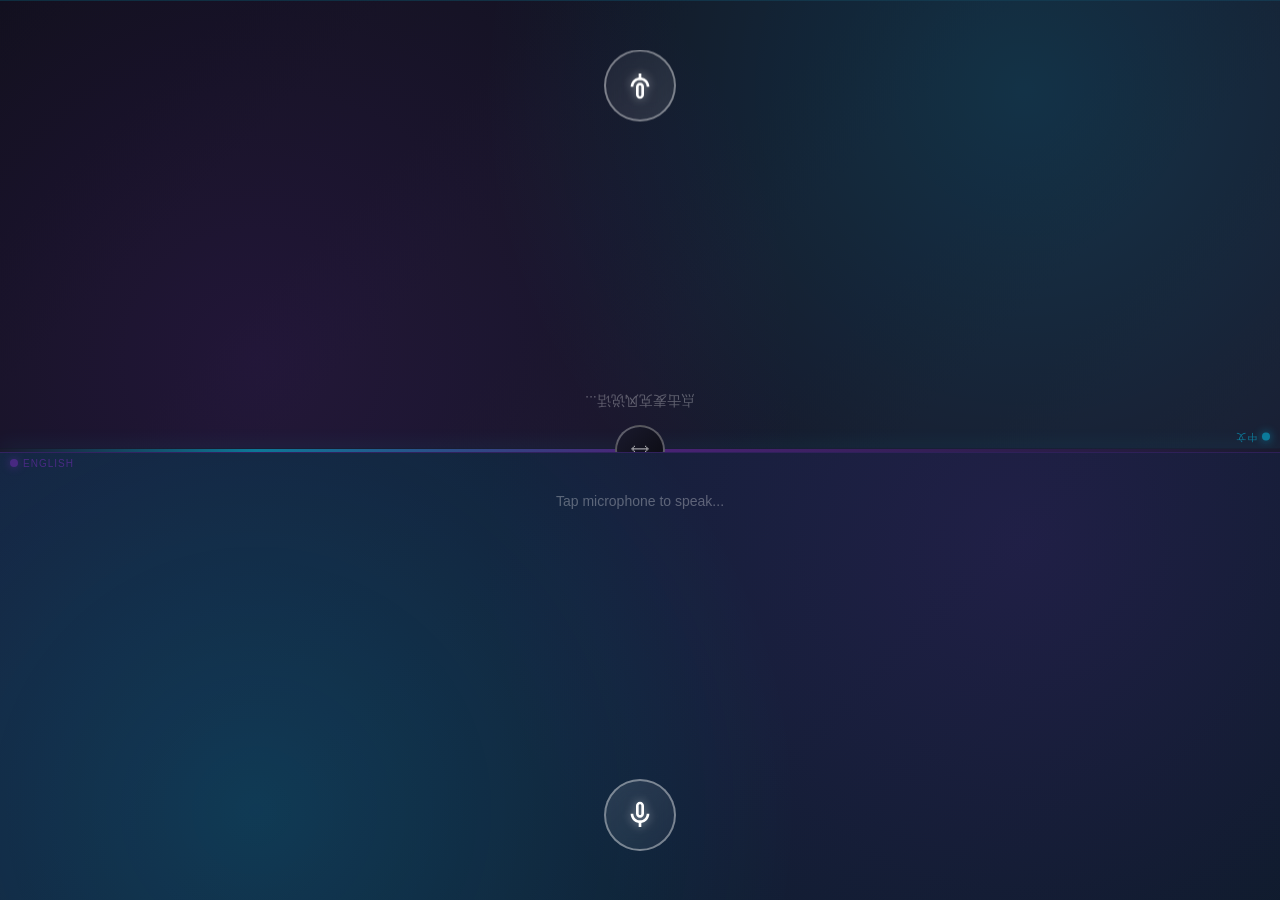
<file: index.html>
<!DOCTYPE html>
<html lang="zh-CN">
<head>
    <meta charset="UTF-8">
    <meta name="viewport" content="width=device-width, initial-scale=1.0, maximum-scale=1.0, user-scalable=no">
    <title>FaceTranslator - 面对面翻译器</title>
    <meta name="description" content="Real-time voice translator for face-to-face conversations between Chinese and English speakers. Tap, speak, and see instant translations.">
    <meta name="keywords" content="translator, voice translator, Chinese, English, translation, speech recognition, face to face, 语言翻译, 语音翻译">
    <meta name="author" content="FaceTranslator">
    <meta name="robots" content="index, follow">
    <meta property="og:title" content="FaceTranslator - 面对面翻译器">
    <meta property="og:description" content="Real-time voice translator for face-to-face conversations between Chinese and English speakers.">
    <meta property="og:type" content="website">
    <meta property="og:url" content="https://facetranslator.vercel.app">
    <meta property="og:image" content="https://facetranslator.vercel.app/logo.svg">
    <meta name="twitter:card" content="summary_large_image">
    <meta name="twitter:title" content="FaceTranslator - 面对面翻译器">
    <meta name="twitter:description" content="Real-time voice translator for face-to-face conversations.">
    <link rel="canonical" href="https://facetranslator.vercel.app">
    <link rel="stylesheet" href="css/style.css?v=2">
    <link rel="manifest" href="manifest.json">
    <meta name="theme-color" content="#1a1a2e">
    <meta name="apple-mobile-web-app-capable" content="yes">
    <meta name="apple-mobile-web-app-status-bar-style" content="black-translucent">
    <meta name="google-site-verification" content="Kd_pHZRg2BjECIm4Wcp2h7z43A_WI1FYMWSwDGhQVrs" />
    <script async src="https://www.googletagmanager.com/gtag/js?id=G-1NQQ948PWB"></script>
    <script>
      window.dataLayer = window.dataLayer || [];
      function gtag(){dataLayer.push(arguments);}
      gtag('js', new Date());
      gtag('config', 'G-1NQQ948PWB');
    </script>
</head>
<body>
    <div class="container">
        <!-- 上半部分：中文区（给外国人看） -->
        <div class="language-section chinese-section">
            <div class="label">中文</div>
            <div class="text-display" id="chinese-text">
                <span class="placeholder">点击麦克风说话...</span>
            </div>
            <div class="controls">
                <button class="mic-btn" id="chinese-mic" data-lang="zh-CN">
                    <svg viewBox="0 0 24 24" width="32" height="32">
                        <path fill="currentColor" d="M12 14c1.66 0 3-1.34 3-3V5c0-1.66-1.34-3-3-3S9 3.34 9 5v6c0 1.66 1.34 3 3 3zm-1-9c0-.55.45-1 1-1s1 .45 1 1v6c0 .55-.45 1-1 1s-1-.45-1-1V5zm6 6c0 2.76-2.24 5-5 5s-5-2.24-5-5H5c0 3.53 2.61 6.43 6 6.92V21h2v-3.08c3.39-.49 6-3.39 6-6.92h-2z"/>
                    </svg>
                </button>
                <div class="status" id="chinese-status"></div>
            </div>
        </div>

        <!-- 分割线 -->
        <div class="divider">
            <div class="divider-line"></div>
        </div>

        <!-- 下半部分：英文区（给中国人看） -->
        <div class="language-section english-section">
            <div class="label">English</div>
            <div class="text-display" id="english-text">
                <span class="placeholder">Tap microphone to speak...</span>
            </div>
            <div class="controls">
                <button class="mic-btn" id="english-mic" data-lang="en-US">
                    <svg viewBox="0 0 24 24" width="32" height="32">
                        <path fill="currentColor" d="M12 14c1.66 0 3-1.34 3-3V5c0-1.66-1.34-3-3-3S9 3.34 9 5v6c0 1.66 1.34 3 3 3zm-1-9c0-.55.45-1 1-1s1 .45 1 1v6c0 .55-.45 1-1 1s-1-.45-1-1V5zm6 6c0 2.76-2.24 5-5 5s-5-2.24-5-5H5c0 3.53 2.61 6.43 6 6.92V21h2v-3.08c3.39-.49 6-3.39 6-6.92h-2z"/>
                    </svg>
                </button>
                <div class="status" id="english-status"></div>
            </div>
        </div>
    </div>

    <script src="js/app.js?v=3"></script>
</body>
</html>
</file>
<file: css/style.css>
* {
    margin: 0;
    padding: 0;
    box-sizing: border-box;
}

:root {
    --chinese-bg: #1a1a2e;
    --english-bg: #16213e;
    --chinese-accent: #00d4ff;
    --english-accent: #7b2cbf;
    --text-color: #fff;
    --glass-bg: rgba(255, 255, 255, 0.1);
    --glass-border: rgba(255, 255, 255, 0.2);
}

html, body {
    height: 100%;
    height: 100dvh;
    overflow: hidden;
    font-family: 'SF Pro Display', -apple-system, BlinkMacSystemFont, 'Segoe UI', sans-serif;
    background: #0a0a0f;
}

.container {
    display: flex;
    flex-direction: column;
    height: 100vh;
    height: 100dvh;
    width: 100vw;
    width: 100dvw;
    background: linear-gradient(180deg, #0a0a0f 0%, #1a1a2e 50%, #16213e 100%);
}

.language-section {
    flex: 1;
    display: flex;
    flex-direction: column;
    justify-content: center;
    align-items: center;
    padding: 30px 30px 70px;
    position: relative;
    overflow: hidden;
    min-height: 0;
}

.language-section::before {
    content: '';
    position: absolute;
    top: 0;
    left: 0;
    right: 0;
    bottom: 0;
    background: 
        radial-gradient(circle at 20% 80%, rgba(0, 212, 255, 0.15) 0%, transparent 50%),
        radial-gradient(circle at 80% 20%, rgba(123, 44, 191, 0.15) 0%, transparent 50%);
    pointer-events: none;
}

.chinese-section {
    background: linear-gradient(135deg, #1a1a2e 0%, #0f0f1a 100%);
    border-bottom: 1px solid rgba(0, 212, 255, 0.3);
    transform: rotate(180deg);
}

.english-section {
    background: linear-gradient(135deg, #16213e 0%, #0d1b2a 100%);
    border-top: 1px solid rgba(123, 44, 191, 0.3);
}

.label {
    position: absolute;
    top: 5px;
    left: 10px;
    font-size: 10px;
    font-weight: 500;
    letter-spacing: 1px;
    text-transform: uppercase;
    color: var(--text-color);
    opacity: 0.5;
    display: flex;
    align-items: center;
    gap: 5px;
}

.label::before {
    content: '';
    width: 8px;
    height: 8px;
    border-radius: 50%;
    background: currentColor;
    box-shadow: 0 0 10px currentColor;
    animation: glow 2s ease-in-out infinite;
}

@keyframes glow {
    0%, 100% { opacity: 0.6; }
    50% { opacity: 1; }
}

.text-display {
    width: 100%;
    max-width: 95%;
    flex: 1;
    display: flex;
    flex-direction: column;
    justify-content: flex-start;
    align-items: center;
    gap: 10px;
    overflow-y: auto;
    padding: 10px 20px;
}

.text-display .placeholder {
    opacity: 0.3;
    font-weight: 300;
    color: var(--text-color);
    font-size: 14px;
}

.message {
    width: 100%;
    font-size: clamp(16px, 3vw, 22px);
    font-weight: 400;
    text-align: center;
    color: var(--text-color);
    word-wrap: break-word;
    line-height: 1.6;
    animation: slideIn 0.3s ease-out;
}

.message.old {
    opacity: 0.5;
    transition: opacity 0.3s ease;
}

.message.fadeOut {
    animation: fadeOut 0.3s ease-out forwards;
}

@keyframes slideIn {
    from {
        opacity: 0;
        transform: translateY(-20px);
    }
    to {
        opacity: 1;
        transform: translateY(0);
    }
}

@keyframes pushDown {
    from {
        transform: translateY(0);
    }
    to {
        transform: translateY(calc(100% + 12px));
    }
}

@keyframes fadeOut {
    from {
        opacity: 0.5;
        transform: translateY(0);
    }
    to {
        opacity: 0;
        transform: translateY(20px);
    }
}

.controls {
    position: absolute;
    bottom: 25px;
    display: flex;
    flex-direction: column;
    align-items: center;
    gap: 8px;
}

.mic-btn {
    width: 72px;
    height: 72px;
    border-radius: 50%;
    border: 2px solid rgba(255, 255, 255, 0.4);
    background: linear-gradient(135deg, rgba(255,255,255,0.1) 0%, rgba(255,255,255,0.05) 100%);
    color: white;
    cursor: pointer;
    display: flex;
    align-items: center;
    justify-content: center;
    transition: all 0.4s cubic-bezier(0.175, 0.885, 0.32, 1.275);
    backdrop-filter: blur(10px);
    position: relative;
    overflow: hidden;
}

.mic-btn::before {
    content: '';
    position: absolute;
    top: 0;
    left: 0;
    right: 0;
    bottom: 0;
    border-radius: 50%;
    background: linear-gradient(135deg, rgba(255,255,255,0.2) 0%, transparent 100%);
    opacity: 0;
    transition: opacity 0.3s;
}

.mic-btn:hover {
    border-color: rgba(255, 255, 255, 0.8);
    transform: scale(1.08);
    box-shadow: 0 0 30px rgba(255, 255, 255, 0.2);
}

.mic-btn:hover::before {
    opacity: 1;
}

.mic-btn:active {
    transform: scale(0.95);
}

.mic-btn.recording {
    border-color: #ff4757;
    background: linear-gradient(135deg, rgba(255, 71, 87, 0.3) 0%, rgba(255, 71, 87, 0.1) 100%);
    box-shadow: 0 0 40px rgba(255, 71, 87, 0.5);
    animation: recordingPulse 1.5s ease-in-out infinite;
}

@keyframes recordingPulse {
    0%, 100% {
        box-shadow: 0 0 20px rgba(255, 71, 87, 0.4);
    }
    50% {
        box-shadow: 0 0 50px rgba(255, 71, 87, 0.7);
    }
}

.mic-btn svg {
    filter: drop-shadow(0 0 5px rgba(255, 255, 255, 0.5));
}

.status {
    font-size: 11px;
    color: rgba(255, 255, 255, 0.5);
    min-height: 16px;
    text-align: center;
    letter-spacing: 1px;
    text-transform: uppercase;
}

.divider {
    height: 3px;
    background: linear-gradient(90deg, 
        transparent 0%, 
        rgba(0, 212, 255, 0.5) 20%, 
        rgba(123, 44, 191, 0.5) 50%, 
        transparent 100%);
    position: relative;
    box-shadow: 0 0 20px rgba(0, 212, 255, 0.3);
}

.divider-line {
    position: absolute;
    top: 50%;
    left: 50%;
    transform: translate(-50%, -50%);
    width: 50px;
    height: 50px;
    background: linear-gradient(135deg, #1a1a2e 0%, #0a0a0f 100%);
    border: 2px solid rgba(255, 255, 255, 0.3);
    border-radius: 50%;
    display: flex;
    align-items: center;
    justify-content: center;
}

.divider-line::after {
    content: '⟷';
    font-size: 20px;
    color: rgba(255, 255, 255, 0.6);
}

.language-section.chinese-section .label {
    color: var(--chinese-accent);
}

.language-section.english-section .label {
    color: var(--english-accent);
}

@media (max-width: 480px) {
    .text-display {
        width: 98%;
        max-width: 98%;
        padding: 8px 15px;
    }

    .mic-btn {
        width: 56px;
        height: 56px;
    }

    .label {
        font-size: 9px;
        top: 5px;
        left: 8px;
    }

    .controls {
        bottom: 25px;
        gap: 6px;
    }
}
</file>
